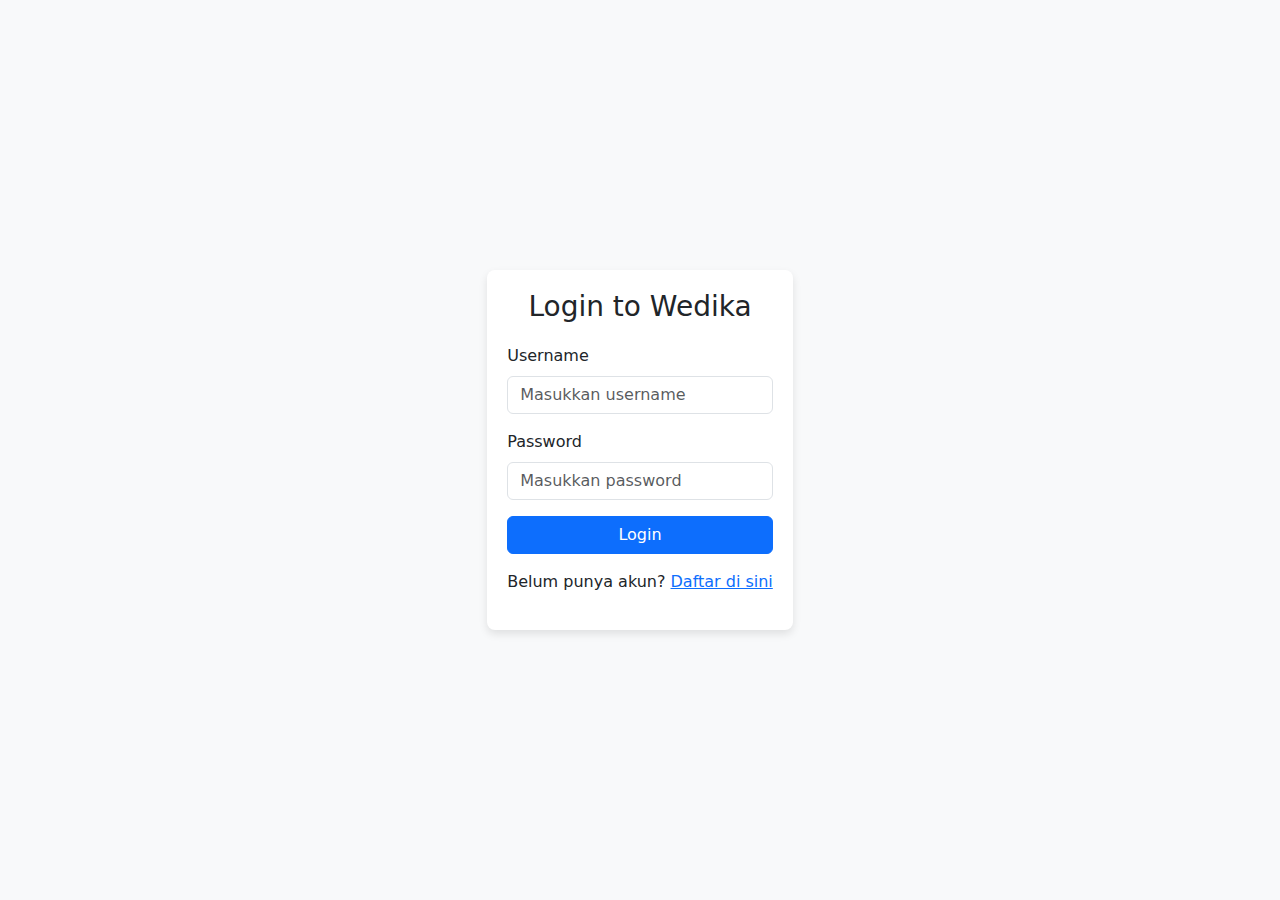
<file: login.html>
<!DOCTYPE html>
<html lang="en">

<head>
  <meta charset="UTF-8">
  <meta name="viewport" content="width=device-width, initial-scale=1.0">
  <meta name="description" content="Halaman Login">
  <meta name="author" content="Wedika">
  <title>Login - Wedika</title>

  <!-- Bootstrap CSS -->
  <link href="https://cdn.jsdelivr.net/npm/bootstrap@5.3.0-alpha3/dist/css/bootstrap.min.css" rel="stylesheet">

  <!-- Custom Styles -->
  <style>
    body {
      display: flex;
      justify-content: center;
      align-items: center;
      min-height: 100vh;
      background-color: #f8f9fa;
    }

    .login-container {
      max-width: 400px;
      padding: 20px;
      background: #ffffff;
      box-shadow: 0 4px 8px rgba(0, 0, 0, 0.1);
      border-radius: 8px;
    }

    .login-container h3 {
      text-align: center;
      margin-bottom: 20px;
    }
  </style>
</head>

<body>
  <div class="login-container">
    <h3>Login to Wedika</h3>
    <form action="dashboard.html" method="POST">
      <div class="mb-3">
        <label for="username" class="form-label">Username</label>
        <input type="text" class="form-control" id="username" name="username" placeholder="Masukkan username" required>
      </div>
      <div class="mb-3">
        <label for="password" class="form-label">Password</label>
        <input type="password" class="form-control" id="password" name="password" placeholder="Masukkan password" required>
      </div>
      <button type="submit" class="btn btn-primary w-100">Login</button>
      <div class="mt-3 text-center">
        <p>Belum punya akun? <a href="register.html">Daftar di sini</a></p>
      </div>
    </form>
  </div>

  <!-- Bootstrap JS -->
  <script src="https://cdn.jsdelivr.net/npm/bootstrap@5.3.0-alpha3/dist/js/bootstrap.bundle.min.js"></script>
</body>

</html>
</file>
